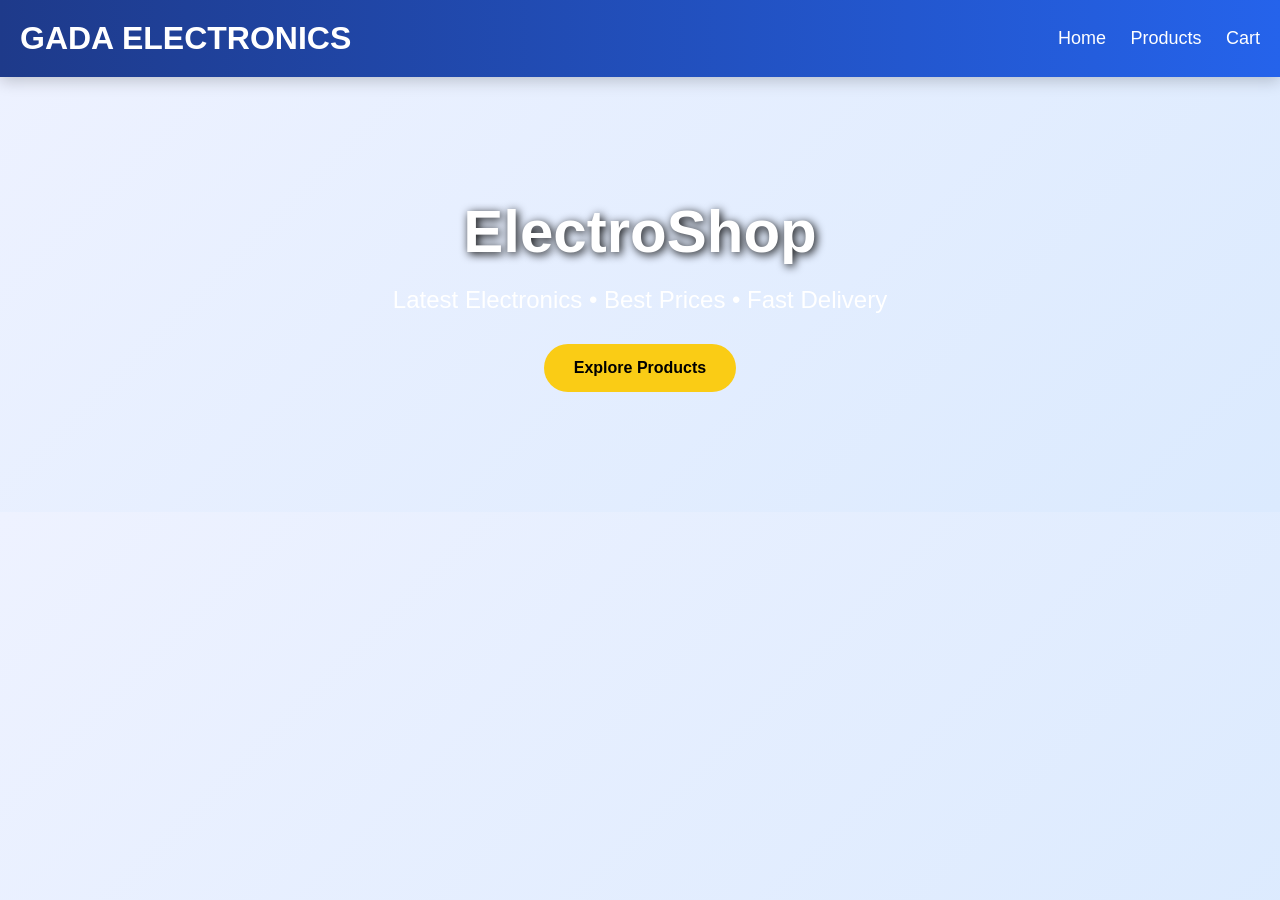
<file: index.html>
<!DOCTYPE html>
<html>
<head>
    <title>GADA ELECTRONICS</title>
    <link rel="stylesheet" href="style.css">
</head>
<body>

<header>
    <h1>GADA ELECTRONICS</h1>

    <nav>
        <a href="index.html">Home</a>
        <a href="products.html">Products</a>
        <a href="cart.html">Cart</a>
    </nav>
</header>

<section class="hero">
    <h2>ElectroShop</h2>
    <p>Latest Electronics • Best Prices • Fast Delivery</p>

    <a href="products.html" class="btn">
        Explore Products
    </a>
</section>

</body>
</html>
</file>
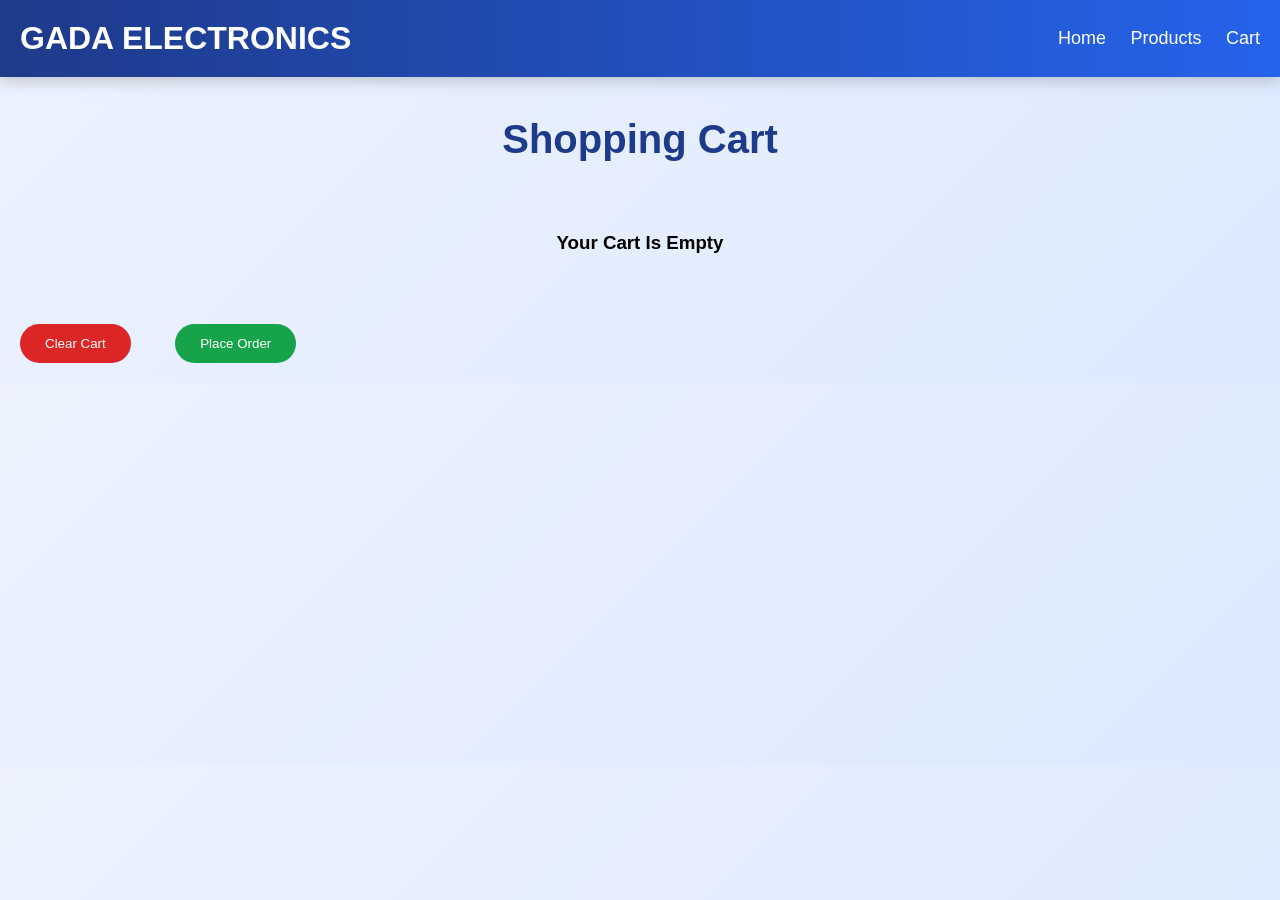
<file: cart.html>
<!DOCTYPE html>
<html>
<head>
    <title>Shopping Cart</title>
    <link rel="stylesheet" href="style.css">
</head>
<body>

<header>
    <h1>GADA ELECTRONICS</h1>

    <nav>
        <a href="index.html">Home</a>
        <a href="products.html">Products</a>
        <a href="cart.html">Cart</a>
    </nav>
</header>

<h2 class="title">Shopping Cart</h2>

<div id="cartItems" class="products"></div>
<h3 id="totalPrice"></h3>

<button class="clear-btn" onclick="clearCart()">
    Clear Cart
</button>
<button class="order-btn" onclick="placeOrder()">
    Place Order
</button>
<script src="script.js"></script>

</body>
</html>
</file>
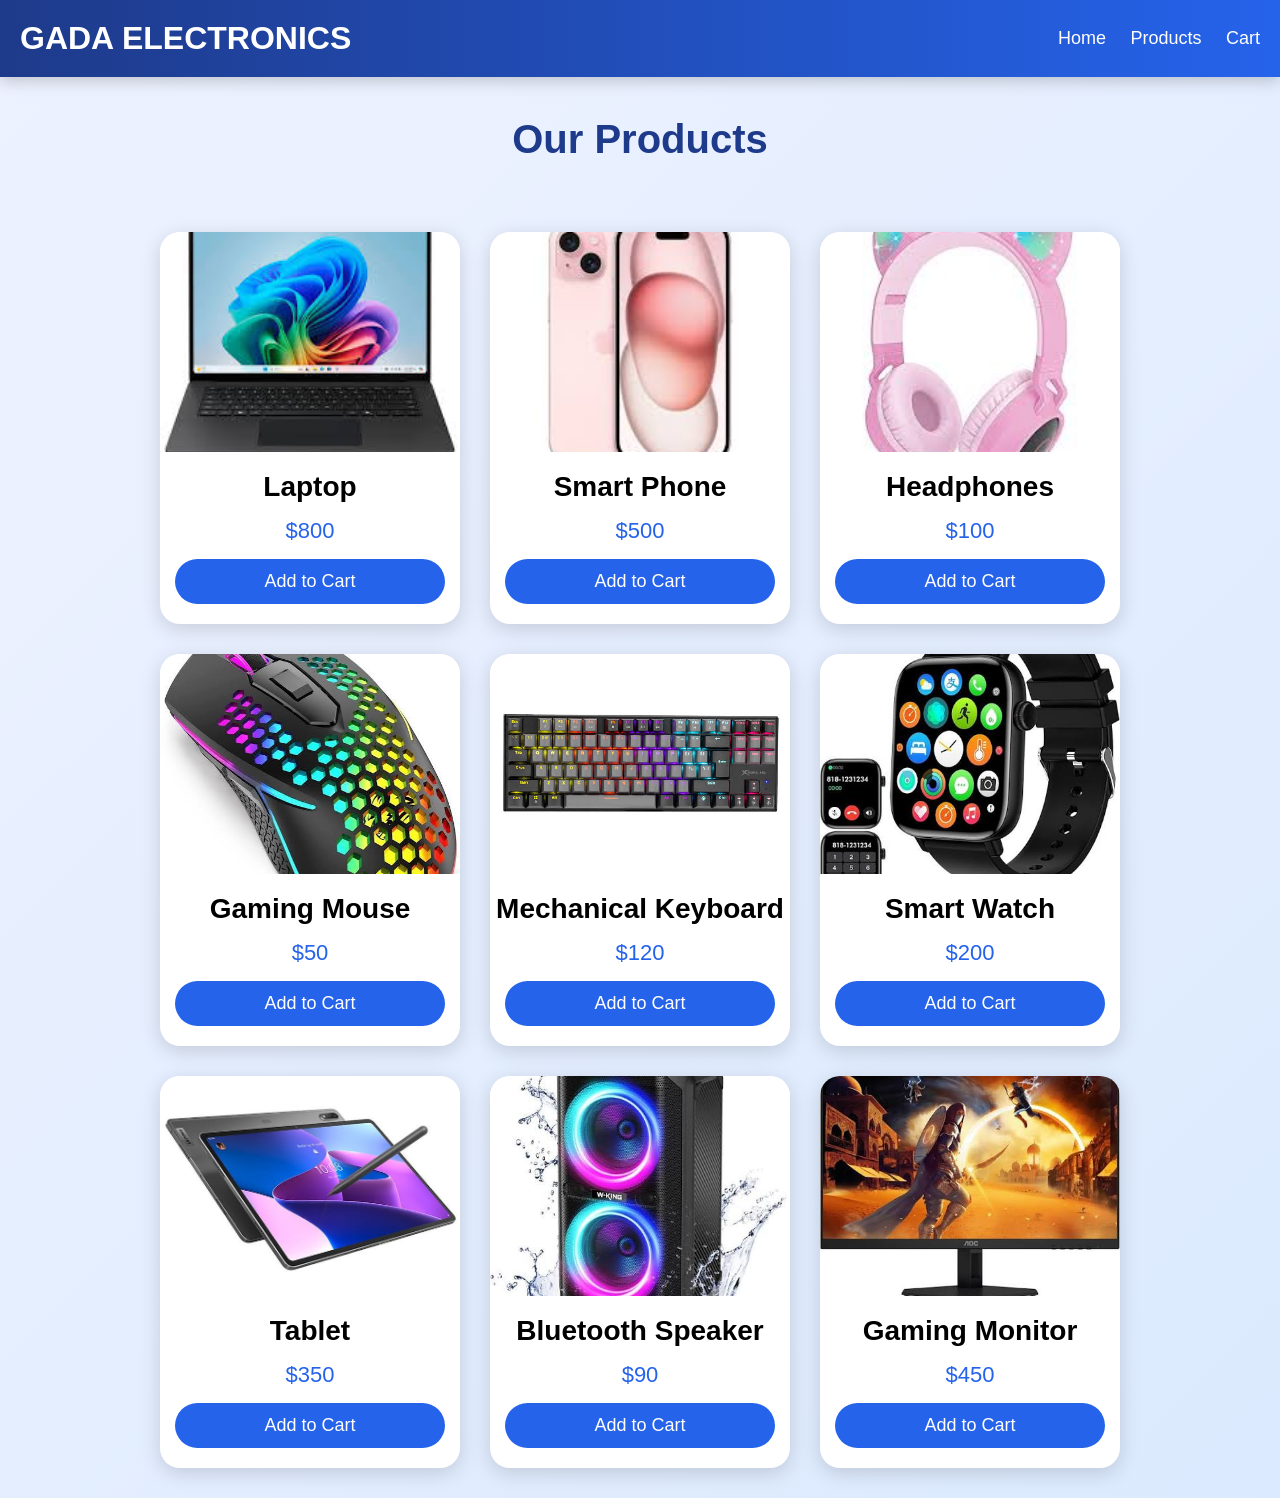
<file: products.html>
<!DOCTYPE html>
<html>
<head>
    <title>Products</title>
    <link rel="stylesheet" href="style.css">
</head>
<body>

<header>
    <h1>GADA ELECTRONICS</h1>

    <nav>
        <a href="index.html">Home</a>
        <a href="products.html">Products</a>
        <a href="cart.html">Cart</a>
    </nav>
</header>

<h2 class="title">Our Products</h2>

<div class="products">

    <div class="product">
        <img src="images/laptop.jpg" alt="Laptop">
        <h3>Laptop</h3>
        <p>$800</p>

        <button onclick="addToCart('Laptop','$800','images/laptop.jpg')">
            Add to Cart
        </button>
    </div>

    <div class="product">
        <img src="images/phone.jpg" alt="Phone">
        <h3>Smart Phone</h3>
        <p>$500</p>

        <button onclick="addToCart('Smart Phone','$500','images/phone.jpg')">
            Add to Cart
        </button>
    </div>

    <div class="product">
        <img src="images/headphones.jpg" alt="Headphones">
        <h3>Headphones</h3>
        <p>$100</p>

        <button onclick="addToCart('Headphones','$100','images/headphones.jpg')">
            Add to Cart
        </button>
    </div>
    <div class="product">
    <img src="images/mouse.jpg" alt="Gaming Mouse">
    <h3>Gaming Mouse</h3>
    <p>$50</p>
    <button onclick="addToCart('Gaming Mouse','$50','images/mouse.jpg')">
        Add to Cart
    </button>
</div>

<div class="product">
    <img src="images/keyboard.jpg" alt="Keyboard">
    <h3>Mechanical Keyboard</h3>
    <p>$120</p>
    <button onclick="addToCart('Mechanical Keyboard','$120','images/keyboard.jpg')">
        Add to Cart
    </button>
</div>

<div class="product">
    <img src="images/watch.jpg" alt="Smart Watch">
    <h3>Smart Watch</h3>
    <p>$200</p>
    <button onclick="addToCart('Smart Watch','$200','images/watch.jpg')">
        Add to Cart
    </button>
</div>

<div class="product">
    <img src="images/tablet.jpg" alt="Tablet">
    <h3>Tablet</h3>
    <p>$350</p>
    <button onclick="addToCart('Tablet','$350','images/tablet.jpg')">
        Add to Cart
    </button>
</div>

<div class="product">
    <img src="images/speaker.jpg" alt="Speaker">
    <h3>Bluetooth Speaker</h3>
    <p>$90</p>
    <button onclick="addToCart('Bluetooth Speaker','$90','images/speaker.jpg')">
        Add to Cart
    </button>
</div>

<div class="product">
    <img src="images/monitor.jpg" alt="Monitor">
    <h3>Gaming Monitor</h3>
    <p>$450</p>
    <button onclick="addToCart('Gaming Monitor','$450','images/monitor.jpg')">
        Add to Cart
    </button>
</div>
</div>

<script src="script.js"></script>

</body>
</html>
</file>
<file: style.css>
*{
    margin:0;
    padding:0;
    box-sizing:border-box;
    font-family:'Segoe UI',sans-serif;
}

body{
    background:linear-gradient(135deg,#eef2ff,#dbeafe);
}

/* HEADER */

header{
    background:linear-gradient(90deg,#1e3a8a,#2563eb);
    color:white;
    padding:20px;
    display:flex;
    justify-content:space-between;
    align-items:center;
    box-shadow:0 4px 15px rgba(0,0,0,0.2);
}

header h1{
    font-size:32px;
}

nav a{
    color:white;
    text-decoration:none;
    margin-left:20px;
    font-size:18px;
    transition:.3s;
}

nav a:hover{
    color:#facc15;
}

/* HERO SECTION */

.hero{
    text-align:center;
    padding:120px 20px;
    background:url("https://images.unsplash.com/photo-1518770660439-4636190af475?q=80&w=1200")
    center/cover;
    color:white;
}

.hero h2{
    font-size:60px;
    margin-bottom:20px;
    text-shadow:2px 2px 10px black;
}

.hero p{
    font-size:24px;
    margin-bottom:30px;
}

.btn{
    display:inline-block;
    background:#facc15;
    color:black;
    padding:15px 30px;
    border-radius:50px;
    text-decoration:none;
    font-weight:bold;
    transition:.3s;
}

.btn:hover{
    transform:scale(1.1);
}

/* TITLES */

.title{
    text-align:center;
    margin:40px 0;
    font-size:40px;
    color:#1e3a8a;
}

/* PRODUCTS */

.products{
    display:flex;
    flex-wrap:wrap;
    justify-content:center;
    gap:30px;
    padding:30px;
}

.product{
    width:300px;
    background:white;
    border-radius:20px;
    overflow:hidden;
    box-shadow:0 5px 20px rgba(0,0,0,.15);
    transition:.4s;
}

.product:hover{
    transform:translateY(-10px);
}

.product img{
    width:100%;
    height:220px;
    object-fit:cover;
}

.product h3{
    text-align:center;
    margin-top:15px;
    font-size:28px;
}

.product p{
    text-align:center;
    font-size:22px;
    color:#2563eb;
    margin:15px 0;
}

.product button{
    width:90%;
    margin:10px auto 20px;
    display:block;
    background:#2563eb;
    color:white;
    border:none;
    padding:12px;
    border-radius:50px;
    cursor:pointer;
    font-size:18px;
    transition:.3s;
}

.product button:hover{
    background:#1e40af;
}

/* CART BUTTONS */

.clear-btn{
    background:#dc2626;
    color:white;
    padding:12px 25px;
    border:none;
    border-radius:50px;
    margin:20px;
    cursor:pointer;
}

.order-btn{
    background:#16a34a;
    color:white;
    padding:12px 25px;
    border:none;
    border-radius:50px;
    margin:20px;
    cursor:pointer;
}

.clear-btn:hover,
.order-btn:hover{
    transform:scale(1.05);
}

/* TOTAL */

#totalPrice{
    text-align:center;
    font-size:32px;
    color:#1e3a8a;
    margin:20px;
}

/* FOOTER */

footer{
    background:#111827;
    color:white;
    text-align:center;
    padding:20px;
    margin-top:50px;
}
</file>
